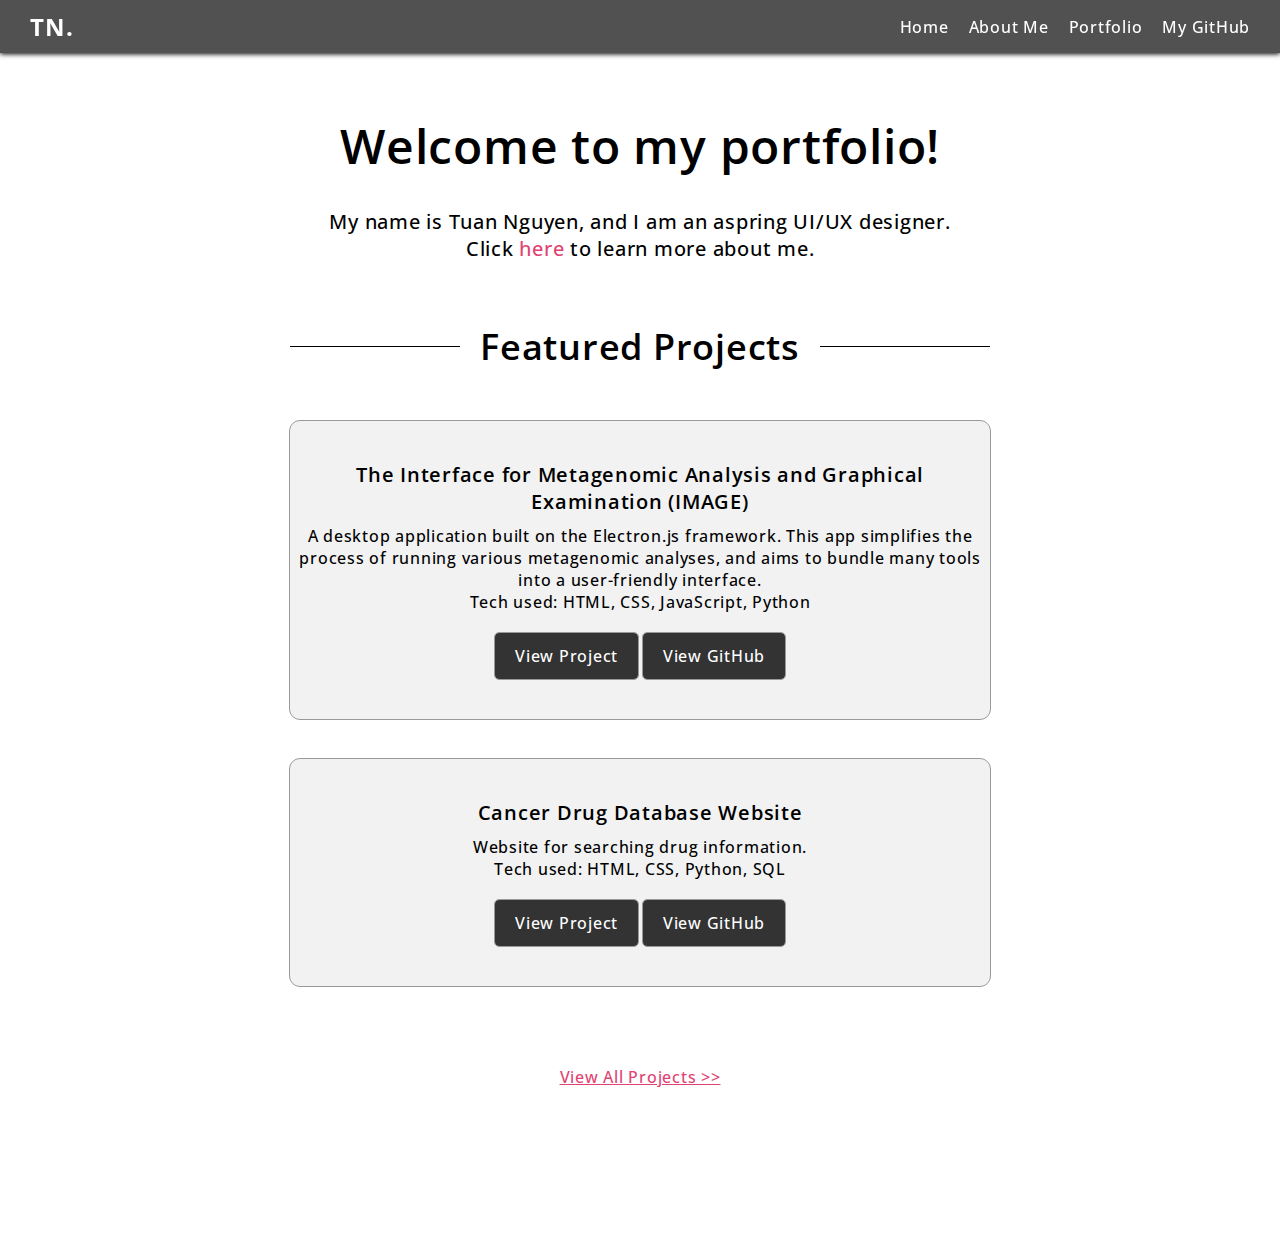
<file: index.html>
<!DOCTYPE html>
<html lang="en">

<head>
  <meta charset="UTF-8">
  <meta name="viewport" content="width=device-width, initial-scale=1.0">
  <meta name="description" content="Index HTML file for portfolio.">
  <title>Portfolio Home</title>
  <link href="https://fonts.googleapis.com/css?family=Open+Sans:300,400,700&display=swap" rel="stylesheet">
  <link rel="stylesheet" href="css/style.css">
</head>

<body id="index-body">
  <header id="header">
    <nav id="nav">
      <a href="index.html" class="logo">TN.</a>
      <!-- <a href="landing_page.html"><img src="images/logo.jpg" width="100"></a> -->
      <ul>
        <li><a href="index.html">Home</a></li>
        <li><a href="html/about.html">About Me</a></li>
        <li><a href="html/portfolio.html">Portfolio</a></li>
        <li><a href="https://github.com/tuann99" target="_blank">My GitHub</a></li>
        <!-- <li><a href="html/contact.html">Contact</a></li> -->
      </ul>
    </nav>
  </header>
  
  <main id="main">
    <!-- <img class="background-wave" src="/images/layered-waves-haikei.svg" alt="SVG of waves for background"> -->
    <!-- <img class="background-wave" src="/images/blurry-gradient-haikei.svg" alt="SVG of waves for background"> -->
    <!-- <img class="background-wave" src="/images/blurry-gradient-haikei-blue.svg" alt="SVG of waves for background"> -->
    <!-- <img class="background-wave" src="/images/stacked-waves-haikei.svg" alt="SVG of waves for background"> -->

    <div class="content-container">
      <section id="welcome">
        <h1>Welcome to my portfolio!</h1>
        <p>My name is Tuan Nguyen, and I am an aspring UI/UX designer.<br>Click <a href="html/about.html">here</a> to learn more about me.</p>
        
        
        <!-- <div id="welcome-btns">
          <a href="html/about.html" class="btn">More About Me</a>
          <a href="html/portfolio.html" class="btn">View My Work</a>
        </div> -->
        
        <!-- <div id="scroll-indicator">
          <p>Scroll down for recent projects</p>
          <div class="scroll-downs">
            <div class="mousey">
              <div class="scroller"></div>
            </div>
          </div>
        </div> -->
        
      </section>
      
      <section id="portfolio">
        <div class="header-container">
          <hr class="line">
          <h2>Featured Projects</h2>
          <hr class="line">
        </div>
        
        <div id="project-1" class="project-container">
          <!-- <img src="project1.jpg" alt="Project 1"> -->
          <h2 class="project-title">The Interface for Metagenomic Analysis and Graphical Examination (IMAGE)</h2>
          <span>A desktop application built on the Electron.js framework. This app simplifies the process of running various metagenomic analyses, and aims to bundle many tools into a user-friendly interface.</span><br>
          <span>Tech used: HTML, CSS, JavaScript, Python</span><br> 
          <a href="html/portfolio.html#project-1" class="btn">View Project</a>
          <a href="https://github.com/tuann99/IMAGE" class="btn" target="_blank">View GitHub</a>
        </div>

        <div id="project-2" class="project-container">
          <!-- <img src="project2.sjpg" alt="Project 2"> -->
          <h2 class="project-title">Cancer Drug Database Website</h2>
          <span>Website for searching drug information.</span><br>
          <span>Tech used: HTML, CSS, Python, SQL</span><br>
          <a href="html/portfolio.html#project-2" class="btn">View Project</a>
          <a href="https://github.com/tuann99/database_query_website" class="btn" target="_blank">View GitHub</a>
        </div>

        <div id="more-projects">
          <a href="html/portfolio.html">View All Projects >></a>
        </div>
      </section>
    </div>
  </main>
  <!-- <footer>
    <p>Tuan Nguyen - 2023</p>
  </footer> -->
</body>
<!-- <script src="js/script.js"></script> -->
</html>
</file>
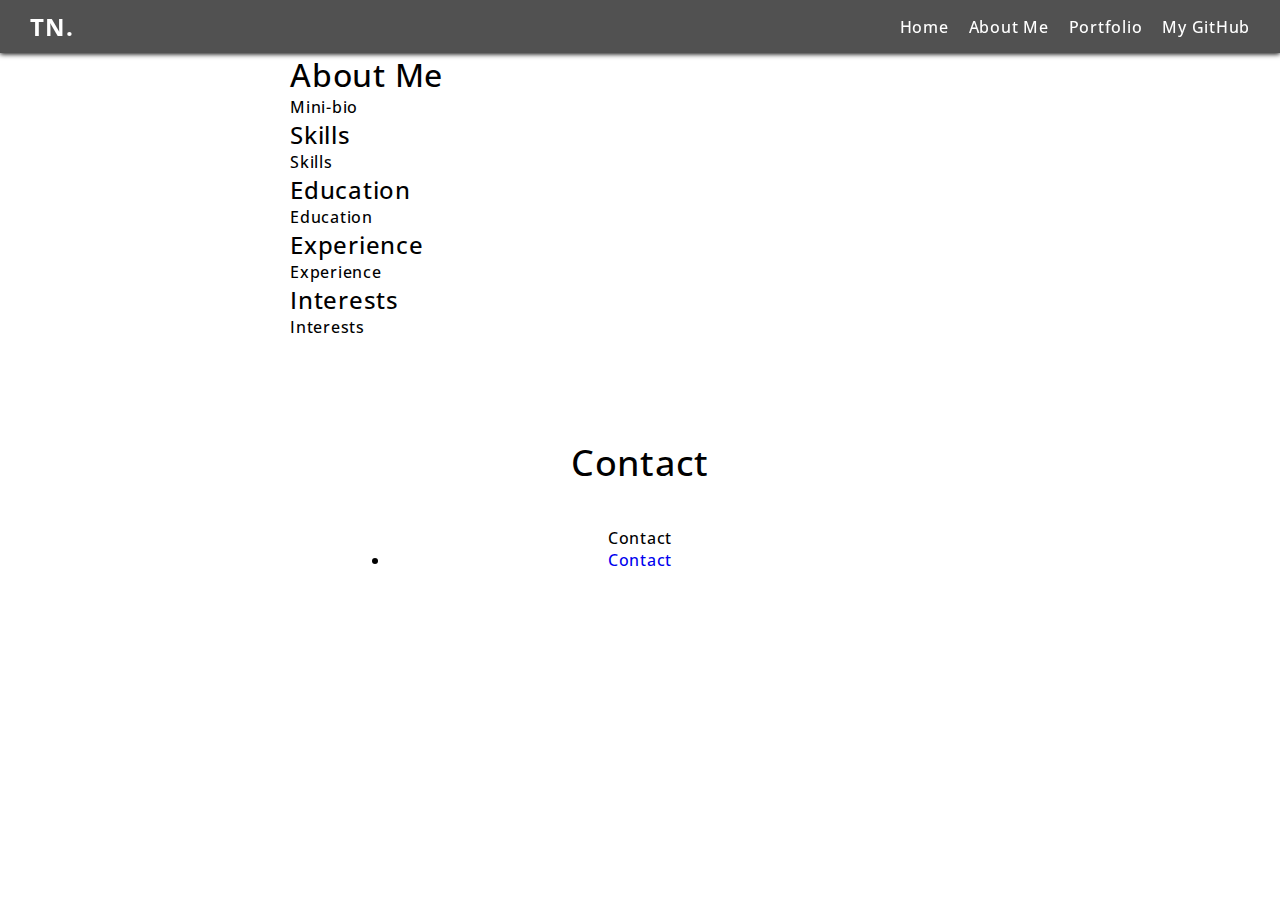
<file: html/about.html>
<!DOCTYPE html>
<html lang="en">

<head>
  <meta charset="UTF-8">
  <meta name="viewport" content="width=device-width, initial-scale=1.0">
  <meta name="description" content="HTML file for about section of portfolio."/>
  <title>About Me</title>
  <link href="https://fonts.googleapis.com/css?family=Open+Sans:300,400,700&display=swap" rel="stylesheet">
  <link rel="stylesheet" href="../css/style.css">
</head>

<body>
  <header id="header">
    <nav id="nav">
      <a href="../index.html" class="logo">TN.</a>
      <!-- <a href="landing_page.html"><img src="images/logo.jpg" width="100"></a> -->
      <ul>
        <li><a href="../index.html">Home</a></li>
        <li><a href="../html/about.html">About Me</a></li>
        <li><a href="../html/portfolio.html">Portfolio</a></li>
        <li><a href="https://github.com/tuann99" target="_blank">My GitHub</a></li>
        <!-- <li><a href="../html/contact.html">Contact</a></li> -->
      </ul>
    </nav>
  </header>

  <section id="about">
    <h1>About Me</h1>
    <p>Mini-bio</p>
  </section>

  <section id="skills">
    <h2>Skills</h2>
    <p>Skills</p>
  </section>

  <section id="education-experience">
    <h2>Education</h2>
    <p>Education</p>
    <h2>Experience</h2>
    <p>Experience</p>
  </section>

  <section id="interests">
    <h2>Interests</h2>
    <p>Interests</p>
  </section>

  <section id="contact">
    <h2>Contact</h2>
    <p>Contact</p>
    <li><a href="../html/contact.html">Contact</a></li>
  </section>

</body>
</file>
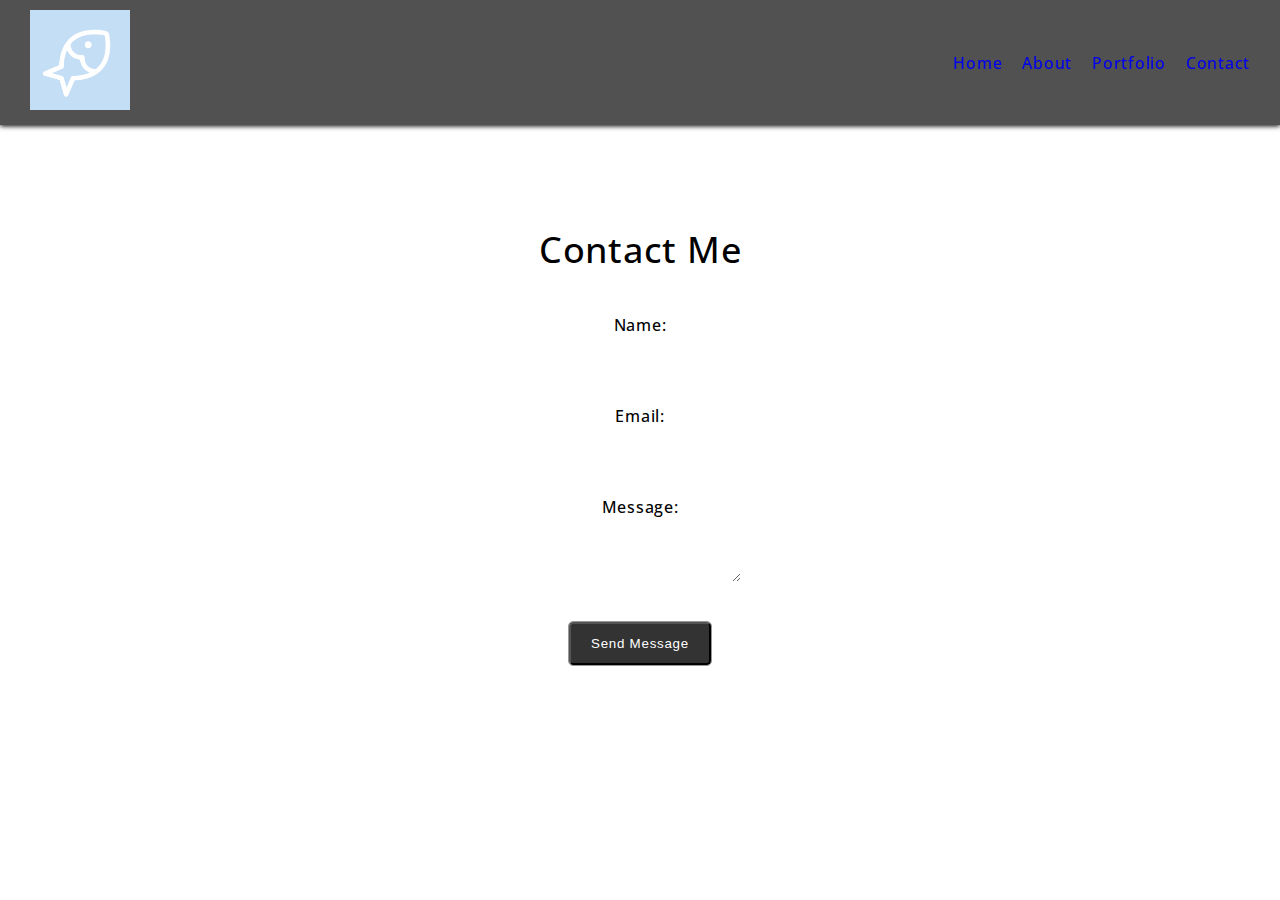
<file: html/contact.html>
<!DOCTYPE html>
<html lang="en">
  
<head>
  <meta charset="UTF-8">
  <meta name="viewport" content="width=device-width, initial-scale=1.0">
  <title>Contact Me</title>
  <link href="https://fonts.googleapis.com/css?family=Open+Sans:300,400,700&display=swap" rel="stylesheet">
  <link rel="stylesheet" href="../css/style.css">
</head>

<body>
  <header>
    <nav>
      <!-- <a href="landing_page.html" class="logo">Tuan Nguyen</a> -->
      <a href="../landing_page.html"><img src="../images/logo.jpg" width="100"></a>
      <ul>
        <li><a href="../landing_page.html">Home</a></li>
        <li><a href="about.html">About</a></li>
        <li><a href="my_work.html">Portfolio</a></li>
        <li><a href="contact.html">Contact</a></li>
      </ul>
    </nav>
  </header>

  <main>
    <section id="contact">
      <h2>Contact Me</h2>
      <form action="#" method="POST">
        <label for="name">Name:</label>
        <input type="text" id="name" name="name" required>

        <label for="email">Email:</label>
        <input type="email" id="email" name="email" required>

        <label for="message">Message:</label>
        <textarea id="message" name="message" required></textarea>

        <button type="submit" class="btn">Send Message</button>
      </form>
    </section>
  </main>
</file>
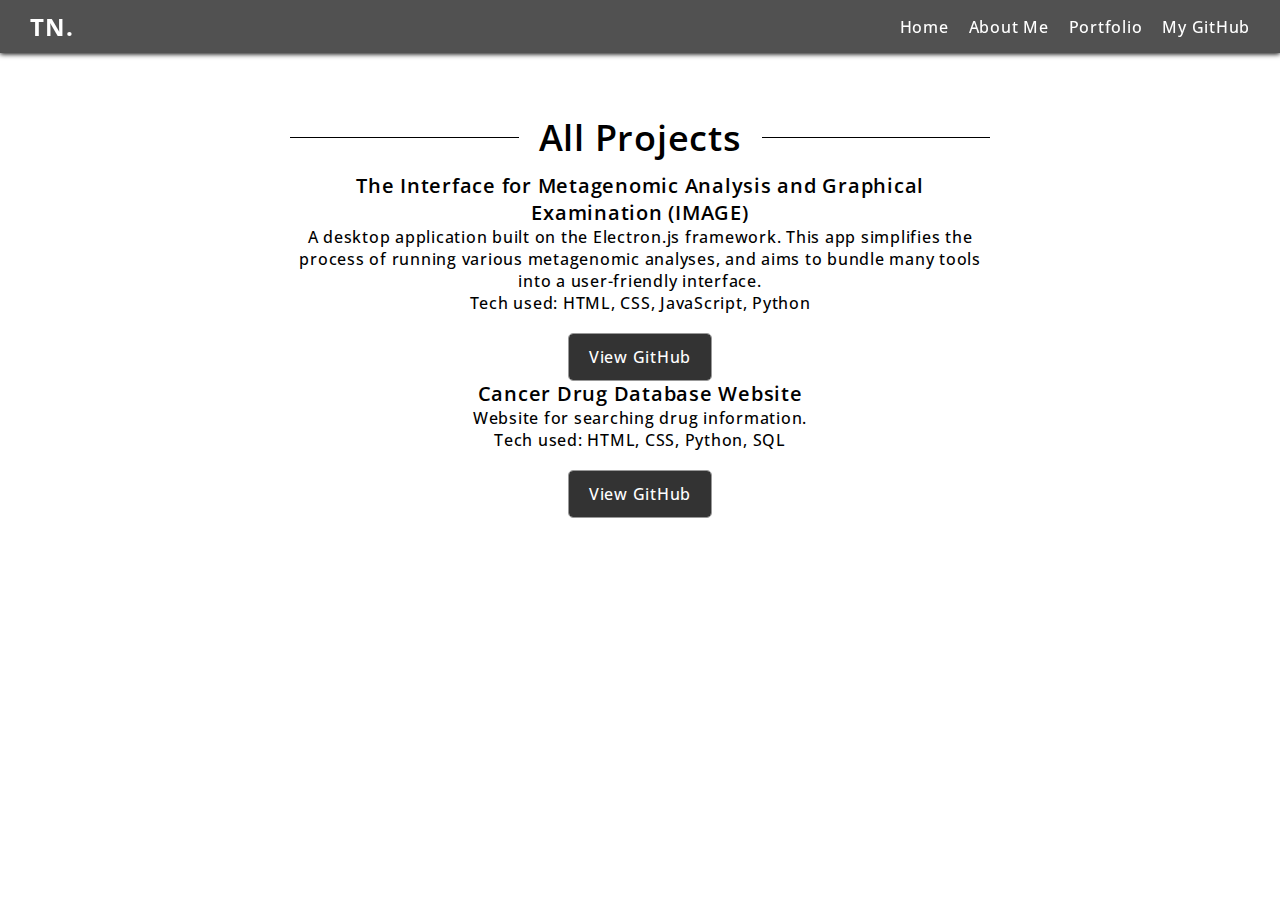
<file: html/portfolio.html>
<!DOCTYPE html>
<html lang="en">

<head>
  <meta charset="UTF-8">
  <meta name="viewport" content="width=device-width, initial-scale=1.0">
  <meta name="description" content="HTML file for full portfolio.">
  <title>Portfolio</title>
  <link href="https://fonts.googleapis.com/css?family=Open+Sans:300,400,700&display=swap" rel="stylesheet">
  <link rel="stylesheet" href="../css/style.css">
</head>

<body>
  <header id="header">
    <nav id="nav">
      <a href="../index.html" class="logo">TN.</a>
      <!-- <a href="landing_page.html"><img src="images/logo.jpg" width="100"></a> -->
      <ul>
        <li><a href="../index.html">Home</a></li>
        <li><a href="../html/about.html">About Me</a></li>
        <li><a href="../html/portfolio.html">Portfolio</a></li>
        <li><a href="https://github.com/tuann99" target="_blank">My GitHub</a></li>
        <!-- <li><a href="../html/contact.html">Contact</a></li> -->
      </ul>
    </nav>
  </header>
  
  <main id="main">
    <div class="content-container">
      <section id="portfolio">
        <div class="header-container">
          <hr class="line">
          <h2>All Projects</h2>
          <hr class="line">
        </div>
        
        <div id="project-1" class="project">
          <!-- <img src="project1.jpg" alt="Project 1"> -->
          <h2 class="project-title">The Interface for Metagenomic Analysis and Graphical Examination (IMAGE)</h2>
          <span>A desktop application built on the Electron.js framework. This app simplifies the process of running various metagenomic analyses, and aims to bundle many tools into a user-friendly interface.</span><br>
          <span>Tech used: HTML, CSS, JavaScript, Python</span><br> 
          <a href="https://github.com/tuann99/IMAGE" class="btn" target="_blank">View GitHub</a>
        </div>

        <div id="project-2" class="project">
          <!-- <img src="project2.sjpg" alt="Project 2"> -->
          <h2 class="project-title">Cancer Drug Database Website</h2>
          <span>Website for searching drug information.</span><br>
          <span>Tech used: HTML, CSS, Python, SQL</span><br>
          <a href="https://github.com/tuann99/database_query_website" class="btn" target="_blank">View GitHub</a>
        </div>
      </section>
    </div>
  </main>
</file>
<file: css/style.css>
html {
  scroll-behavior: smooth;
}

* {
  margin: 0;
  padding: 0;
  box-sizing: border-box;
  letter-spacing: 0.75px;
  font-weight: 500;
}

body {
  font-family: 'Open Sans', sans-serif;
  /* line-height: 1.5; */
}

/* Start of Navigation Bar */

header {
  background-color: rgb(51, 51, 51, 0.85);
  backdrop-filter: blur(5px);
  padding: 10px 30px;
  position: sticky;
  top: 0;
  z-index: 100;
  box-shadow: #000 0px 1px 5px;
}

#nav a {
  color: #fff;
  text-decoration: none;
  transition: color 0.3s ease;
}

#nav a:hover {
  color: #df4372;
}

nav {
  display: flex;
  justify-content: space-between;
  align-items: center;
}

.logo {
  font-size: 24px;
  font-weight: 700;
  text-transform: uppercase;
  text-decoration: none;
}

ul {
  display: flex;
  list-style: none;
}

li:not(:last-child) {
  margin-right: 20px;
}

a {
  text-decoration: none;
}

/* End of Navigation Bar */

/* main {
  z-index: -1;
  background-attachment: fixed;
  background-image: url("../images/stacked-waves-haikei.svg");
  background-image: url("../images/stacked-waves-haikei-333.svg");
  background-size: cover;
  min-height: 100vh;
} */

/* .content-container {
  background-color: transparent;
  backdrop-filter: blur(100px);
  max-width: 800px;
  max-width: 100%;
  margin: 0 auto;
  padding: 0px 40px;
} */


section {
  min-height: fit-content;
  display: flex;
  flex-direction: column;
  /* justify-content: center; */
  /* align-items: center; */
  max-width: 700px;
  margin: 0 auto;
}

#welcome {
  /* background-color: #f2f2f2; */
  text-align: center;
  /* padding: 100px; */
}

#welcome h1 {
  font-size: 48px;
  font-weight: 600;
  margin-top: 60px;
  margin-bottom: 30px;
}

#welcome p {
  font-size: 20px;
  /* margin-bottom: 30px; */
}

#welcome a {
  /* font-size: 50px; */
  color: #df4372;
  text-decoration: none;
  transition: color 0.3s ease;
}

#welcome a:hover {
  color: #71C038;
}

#scroll-indicator {
  margin-top: 50px; 
  opacity: 0.5;
}

#scroll-indicator p {
  font-size: 10px;
  /* font-style: oblique; */
}

@keyframes fadeInOut {
  0% { opacity: 1; }
  50% { opacity: 0.5; }
  100% { opacity: 1; }
}

#scroll-indicator p {
  font-size: 20px;
  margin-bottom: 40px;
  /* animation: fadeInOut 4s infinite; */
}

.scroll-downs {
  /* animation: fadeInOut 4s infinite; */
  position: absolute;
  left: 50%;
  transform: translate(-50%, -50%);
  color: #000;
}

.mousey {
  width: 3px;
  padding: 10px 15px;
  height: 35px;
  border: 2px solid rgb(0, 0, 0);
  border-radius: 25px;
  opacity: 0.75;
  box-sizing: content-box;
}

.scroller {
  width: 3px;
  height: 10px;
  border-radius: 25%;
  background-color: rgb(0, 0, 0);
  animation-name: scroll;
  animation-duration: 1.75s;
  animation-timing-function: cubic-bezier(.15,.41,.69,.94);
  animation-iteration-count: infinite;
}

@keyframes scroll {
  0% { opacity: 0; }
  10% { transform: translateY(0); opacity: 1; }
  100% { transform: translateY(15px); opacity: 0;}
}

#portfolio {
  padding-top: 60px;
  padding-bottom: 80px;
  text-align: center;
  /* color: #fff; */
  /* padding-right: 40px;
  padding-left: 40px; */
  /* background-color: #333; */
}

.header-container {
  display: flex;
  align-items: center;
  justify-content: center;
  text-align: center;
  margin-bottom: 10px;
}

.header-container h2 {
  /* position: relative; */
  /* z-index: 1; */
  padding: 0 20px;
  /* display: flex; */
  /* align-items: center; */
  /* justify-content: space-around; */
  /* text-align: center; */
  font-size: 36px;
  font-weight: 600;
}

.line {
  flex-grow: 1;
  border: none;
  border-top: 1px solid #000;
}

.btn {
  display: inline-block;
  margin-top: 20px;
  flex-direction: row;
  /* background-color: #df4372; */
  background-color: #333;
  color: #fff;
  padding: 12px 20px;
  border-radius: 4px;
  /* transition: background-color 0.1s ease; */
  /* box-shadow:#000000 0px 0.9px 6px; */
  outline: 1px solid #999;

}

.btn:hover {
  /* background-color: #fd7fa5; */
  color: #fff;
  transform: translateY(-5px);
  transition: transform 0.4s ease;
  box-shadow: #5c5c5c 0px 5px 20px;
}

.project-container {
  width: 100%;
  margin-top: 40px;
  align-items: center;
  justify-content: center;
  text-align: center;
  background-color: #f2f2f2;
  /* box-shadow: #000000 0px 0.2px 10px; */
  border-radius: 10px;
  padding-top: 40px;
  padding-bottom: 40px;
  outline: 1px solid #999;
}

.project-container h2, span {
  /* color:#fff; */
  margin-bottom: 10px;
}

/* #project-1, #project-2 {
  min-height: 50vh;
} */

.project-title {
  font-weight: 600;
  font-size: 20px;
}

#more-projects {
  padding: 80px;
}

#more-projects a {
  color: #df4372;
  text-decoration: underline;
  transition: color 0.3s ease;
}

#more-projects a:hover {
  color: #71C038;
}

footer {
  /* background-color: #f2f2f2; */
  color: #333;
  /* text-align: center; */
  padding: 5px 30px;
}

/* Start of about.html */

#about {
  /* background-color: #f2f2f2; */
  /* text-align: center; */
  /* padding: 100px; */
  /* max-height: 40vh; */

}

#about h2 {
  font-size: 36px;
  margin-bottom: 40px;
}

#contact {
  /* background-color: #f2f2f2; */
  text-align: center;
  padding: 100px;
}

#contact h2 {
  font-size: 36px;
  margin-bottom: 40px;
}

form {
  max-width: 500px;
  margin: 0 auto;
}

label {
  display: block;
  margin-bottom: 10px;
}

input,
textarea {
  display: block;
  width: 100%;
  padding: 12px;
  border-radius: 4px;
  border: none;
  margin-bottom: 20px;
}

button[type="submit"] {
  display: inline-block;
  background-color: #333;
  color: #fff;
  padding: 12px 20px;
  border-radius: 4px;
  transition: background-color 0.3s ease;
}

.container {
  display: flex;
  flex-wrap: wrap;
}

.column {
  flex-basis: 33%;
  padding: 20px;
}

/* End of about.html */
</file>
